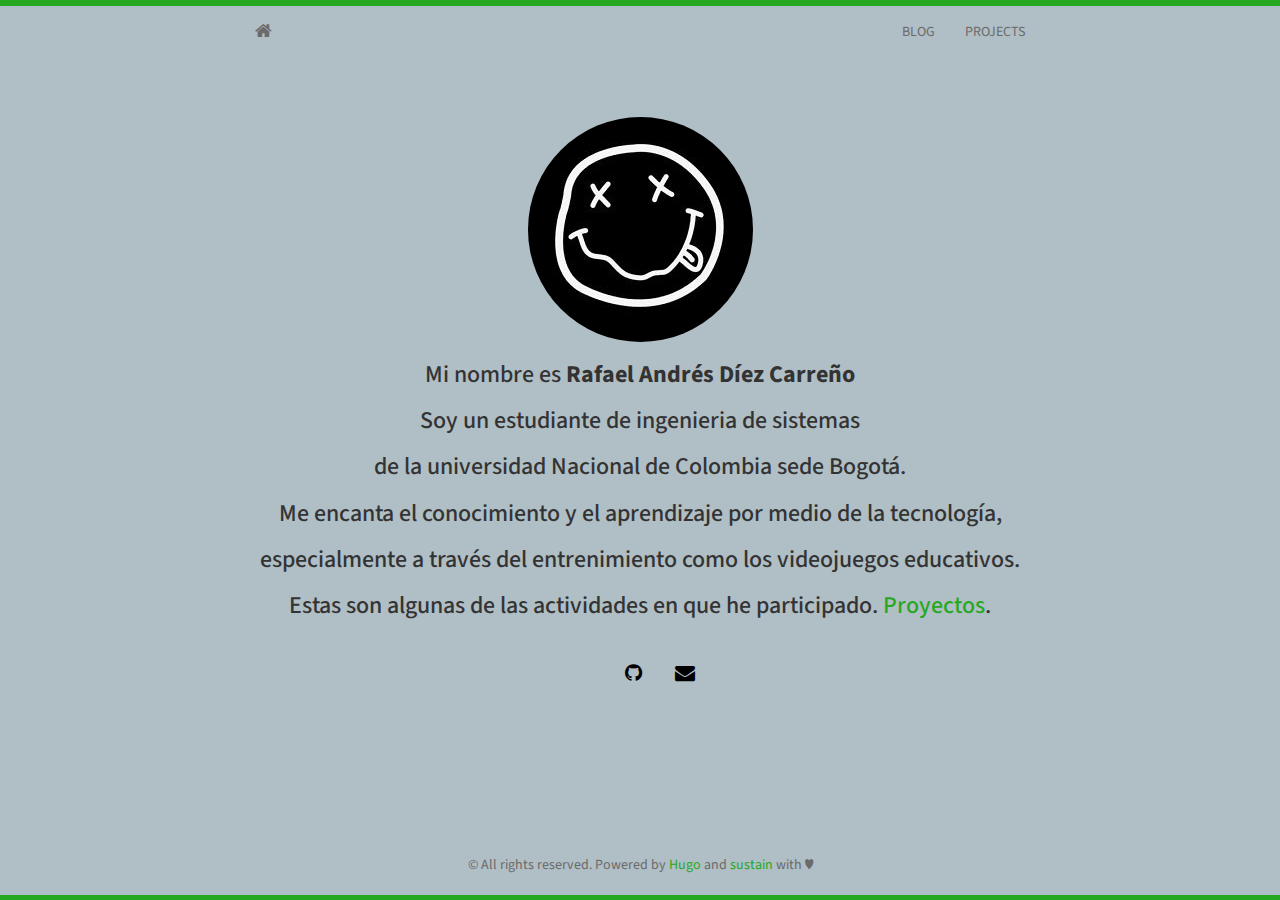
<file: index.html>
<!DOCTYPE html>
<html lang="en-US">
  <head>
    <meta charset="utf-8">
    <meta http-equiv="X-UA-Compatible" content="IE=edge">
    <meta name="viewport" content="width=device-width, initial-scale=1">
    <meta name="author" content="map[]" />
    <meta name="description" content="Esta es la página personal de Rafael Andrés Díez">
    <link rel="shortcut icon" type="image/x-icon" href="https://radiezca.github.io/img/favicon.ico">
    <title>Rafael Diez</title>
    <meta name="generator" content="Hugo 0.26" />
    <link rel="stylesheet" href="https://maxcdn.bootstrapcdn.com/bootstrap/3.3.7/css/bootstrap.min.css" integrity="sha384-BVYiiSIFeK1dGmJRAkycuHAHRg32OmUcww7on3RYdg4Va+PmSTsz/K68vbdEjh4u" crossorigin="anonymous">
    <link rel="stylesheet" type="text/css" href="https://radiezca.github.io/css/main.css" />
    <link rel="stylesheet" type="text/css" href="https://maxcdn.bootstrapcdn.com/font-awesome/4.6.3/css/font-awesome.min.css" />
    <link rel="stylesheet" type="text/css" href="https://fonts.googleapis.com/css?family=Source+Sans+Pro:200,400,200bold,400old" />
    
    <!--[if lt IE 9]>
			<script src="https://oss.maxcdn.com/libs/html5shiv/3.7.0/html5shiv.js"></script>
			<script src="https://oss.maxcdn.com/libs/respond.js/1.4.2/respond.min.js"></script>
		<![endif]-->

    
  </head>

  <body>
    <div id="wrap">
      <nav class="navbar navbar-default">
  <div class="container">
    <div class="navbar-header">
      <a class="navbar-brand" href="https://radiezca.github.io/"><i class="fa fa-home"></i></a>
    </div>
    <div id="navbar">
      <ul class="nav navbar-nav navbar-right">
      
        
        <li><a href="/blog/">BLOG</a></li>
        
        <li><a href="/projects/">PROJECTS</a></li>
        
      
      </ul>
    </div>
  </div>
</nav>

      <section id="about">
        <div class="container">
        <div class="avatar">
          <img class="img-circle" src="https://radiezca.github.io/img/profile.png" alt="Responsive image">
        </div>
        <h3>Mi nombre es <strong>Rafael Andrés Díez Carreño</strong></h3>
	<h3>Soy un estudiante de ingenieria de sistemas</h3>
        <h3>de la universidad Nacional de Colombia sede Bogotá.</h3>
        <h3>Me encanta el conocimiento y el aprendizaje por medio de la tecnología,</h3>
	<h3>especialmente a través del entrenimiento como los videojuegos educativos.</h3>
        <h3>Estas son algunas de las actividades en que he participado. <a href="https://radiezca.github.io/projects/"> Proyectos</a>.</h3>
        
        <div class="social">
  <ul class="social-links">
    
      <li><a href="http://github.com/radiezca"><i class="fa fa-github"></i></a></li>
    

    
      <li><a href="mailto:radiezca@unal.edu.co"><i class="fa fa-envelope"></i></a></li>    

    
      
    
  </ul>
</div>

        </div>
      </section>
    </div>
    <footer>
  <div id="footer">
    <div class="container">
      <p class="text-muted">&copy; All rights reserved. Powered by <a href="https://gohugo.io/">Hugo</a> and
      <a href="http://www.github.com/nurlansu/hugo-sustain/">sustain</a> with ♥</p>
    </div>
  </div>
</footer>
<div class="footer"></div>


<script src="https://ajax.googleapis.com/ajax/libs/jquery/1.11.3/jquery.min.js"></script>

<script src="https://maxcdn.bootstrapcdn.com/bootstrap/3.3.7/js/bootstrap.min.js" integrity="sha384-Tc5IQib027qvyjSMfHjOMaLkfuWVxZxUPnCJA7l2mCWNIpG9mGCD8wGNIcPD7Txa" crossorigin="anonymous"></script>
<script src="https://datovard.github.io/js/docs.min.js"></script>
<script src="https://datovard.github.io/js/main.js"></script>

<script src="https://datovard.github.io/js/ie10-viewport-bug-workaround.js"></script>


  </body>
</html>
</file>
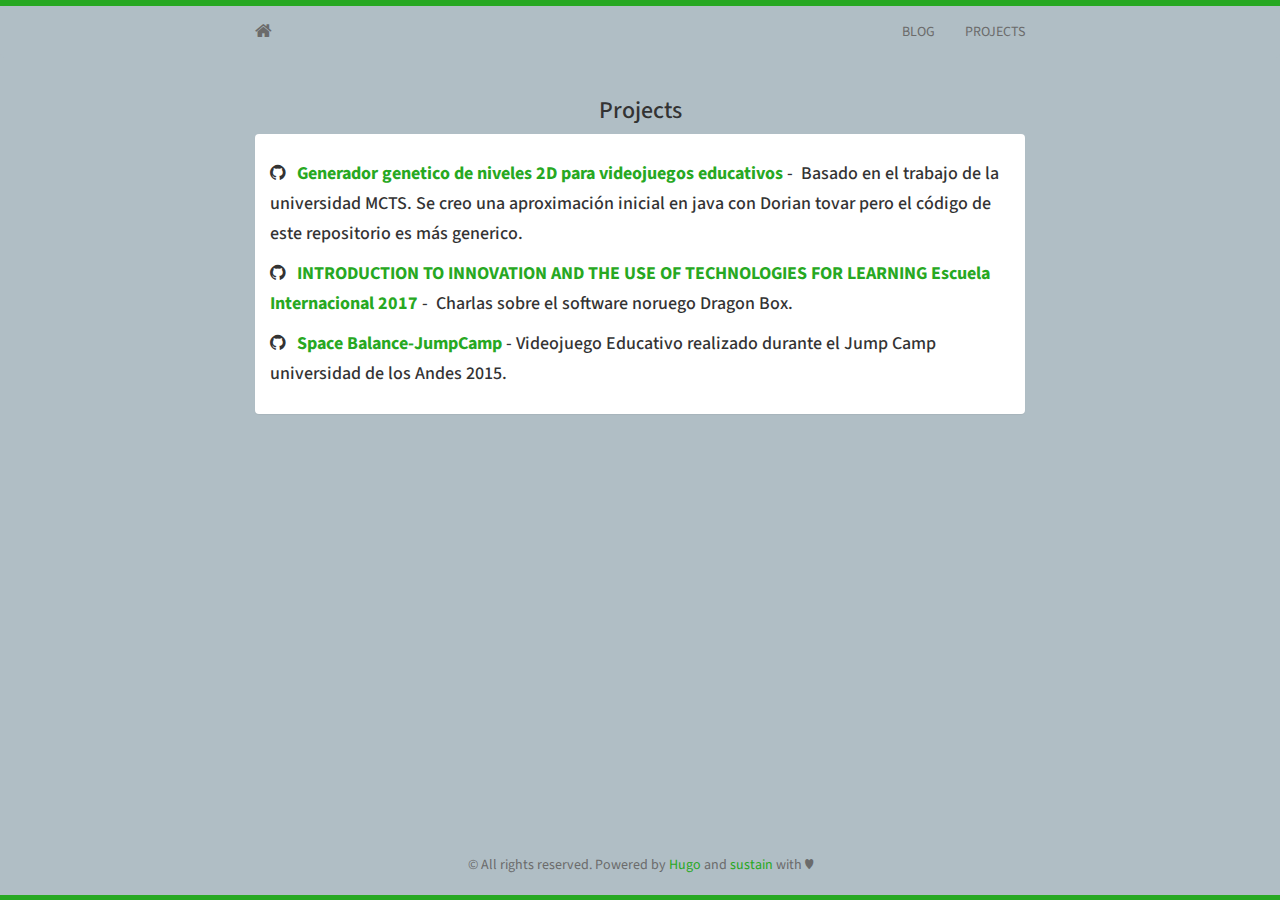
<file: projects/index.html>
<!DOCTYPE html>
<html lang="en-US">
  <head>
    <meta charset="utf-8">
    <meta http-equiv="X-UA-Compatible" content="IE=edge">
    <meta name="viewport" content="width=device-width, initial-scale=1">
    <meta name="author" content="map[]" />
    <meta name="description" content="Pagina personal de Rafael Diez">
    <link rel="shortcut icon" type="image/x-icon" href="https://radiezca.github.io/img/favicon.ico">
    <title>Projects</title>
    <meta name="generator" content="Hugo 0.26" />
    <link rel="stylesheet" href="https://maxcdn.bootstrapcdn.com/bootstrap/3.3.7/css/bootstrap.min.css" integrity="sha384-BVYiiSIFeK1dGmJRAkycuHAHRg32OmUcww7on3RYdg4Va+PmSTsz/K68vbdEjh4u" crossorigin="anonymous">
    <link rel="stylesheet" type="text/css" href="https://radiezca.github.io/css/main.css" />
    <link rel="stylesheet" type="text/css" href="https://maxcdn.bootstrapcdn.com/font-awesome/4.6.3/css/font-awesome.min.css" />
    <link rel="stylesheet" type="text/css" href="https://fonts.googleapis.com/css?family=Source+Sans+Pro:200,400,200bold,400old" />
    
    <!--[if lt IE 9]>
			<script src="https://oss.maxcdn.com/libs/html5shiv/3.7.0/html5shiv.js"></script>
			<script src="https://oss.maxcdn.com/libs/respond.js/1.4.2/respond.min.js"></script>
		<![endif]-->

    
  </head>

  <body>
    <div id="wrap">

      
      <nav class="navbar navbar-default">
  <div class="container">
    <div class="navbar-header">
      <a class="navbar-brand" href="https://radiezca.github.io/"><i class="fa fa-home"></i></a>
    </div>
    <div id="navbar">
      <ul class="nav navbar-nav navbar-right">
      
        
        <li><a href="/blog/">BLOG</a></li>
        
        <li><a href="/projects/">PROJECTS</a></li>
        
      
      </ul>
    </div>
  </div>
</nav>

      
        <section id="projects">
  <div class="container">
    <h3>Projects</h3>
    <div class="panel panel-default">
      <div class="panel-body">
      
        <h5>
          <i class="fa fa-github"></i>&nbsp;&nbsp;
          <strong><a href="https://github.com/EssexUniversityMCTS/gvgai/wiki/Sample-Genetic-Algorithm-Level-Generator">Generador genetico de niveles 2D para videojuegos educativos</a></strong>&nbsp;-&nbsp; Basado en el trabajo de la universidad MCTS. Se creo una aproximación inicial en java con Dorian tovar pero el código de este repositorio es más generico.
        </h5>
      
        <h5>
          <i class="fa fa-github"></i>&nbsp;&nbsp;
          <strong><a href="https://itiasite.wordpress.com/blog/home/syllabus/">INTRODUCTION TO INNOVATION AND THE USE OF TECHNOLOGIES FOR LEARNING Escuela Internacional 2017</a></strong>&nbsp;-&nbsp; Charlas sobre el software noruego Dragon Box.
        </h5>
      
        <h5>
          <i class="fa fa-github"></i>&nbsp;&nbsp;
          <strong><a href="http://vivelabs.virtual.uniandes.edu.co/juegos/juegos-educativos/">Space Balance-JumpCamp</a></strong>&nbsp;-&nbsp;Videojuego Educativo realizado durante el Jump Camp universidad de los Andes 2015.
        </h5>
      
      </div>
    </div>
  </div>
</section>

      
    </div>

    
    <footer>
  <div id="footer">
    <div class="container">
      <p class="text-muted">&copy; All rights reserved. Powered by <a href="https://gohugo.io/">Hugo</a> and
      <a href="http://www.github.com/nurlansu/hugo-sustain/">sustain</a> with ♥</p>
    </div>
  </div>
</footer>
<div class="footer"></div>


<script src="https://ajax.googleapis.com/ajax/libs/jquery/1.11.3/jquery.min.js"></script>

<script src="https://maxcdn.bootstrapcdn.com/bootstrap/3.3.7/js/bootstrap.min.js" integrity="sha384-Tc5IQib027qvyjSMfHjOMaLkfuWVxZxUPnCJA7l2mCWNIpG9mGCD8wGNIcPD7Txa" crossorigin="anonymous"></script>
<script src="https://radiezca.github.io/js/docs.min.js"></script>
<script src="https://radiezca.github.io/js/main.js"></script>

<script src="https://radiezca.github.io/js/ie10-viewport-bug-workaround.js"></script>


    
  </body>
</html>
</file>
